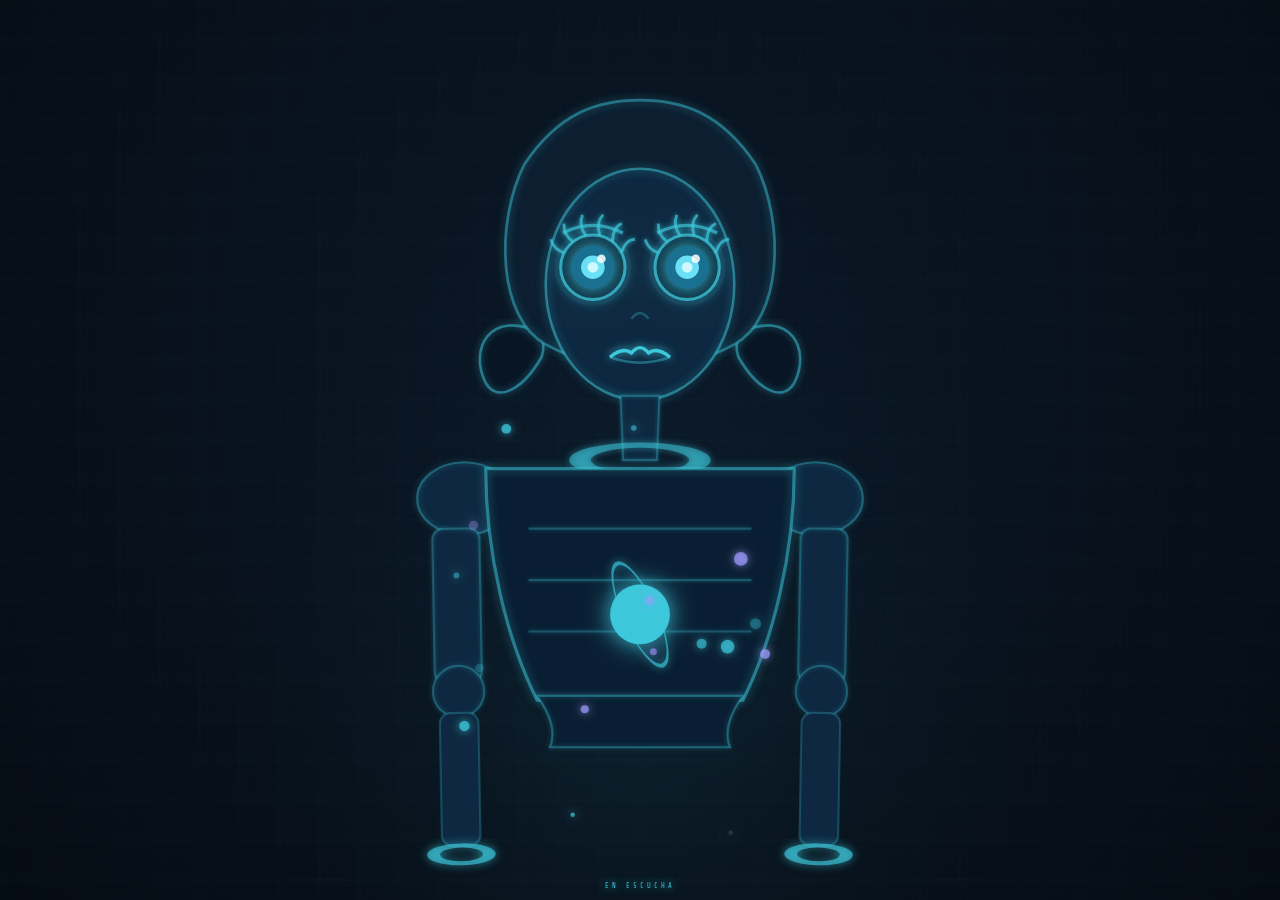
<file: amanda_ia/static/avatar_speak.html>
<!DOCTYPE html>
<html lang="es">
<head>
<meta charset="UTF-8">
<title>AIA Speak</title>
<style>
@import url('https://fonts.googleapis.com/css2?family=Share+Tech+Mono&display=swap');
* { margin:0; padding:0; box-sizing:border-box; }
html, body { width:100%; height:100%; background:#070d14; overflow:hidden; }
canvas { display:block; width:100%; height:100%; }
#hud {
  position:absolute; bottom:0; left:0; right:0;
  display:flex; flex-direction:column; align-items:center; gap:3px;
  padding-bottom:10px; pointer-events:none;
}
#status {
  font-family:'Share Tech Mono',monospace;
  font-size:7px; letter-spacing:3px; color:#3ec8dc;
  text-transform:uppercase; opacity:0;
  transition:opacity .4s;
  text-shadow:0 0 8px #3ec8dc;
}
#status.on { opacity:1; }
#voice-bar {
  display:flex; gap:3px; align-items:flex-end; height:14px; opacity:0;
  transition:opacity .3s;
}
#voice-bar.on { opacity:1; }
#voice-bar span {
  width:3px; background:#3ec8dc; border-radius:1px;
  box-shadow:0 0 4px #3ec8dc;
  animation:none; transform-origin:bottom;
}
@keyframes voiceWave {
  0%,100% { transform:scaleY(0.2); }
  50%      { transform:scaleY(1); }
}
</style>
</head>
<body>
<canvas id="c"></canvas>
<div id="hud">
  <div id="voice-bar">
    <span style="height:8px"></span>
    <span style="height:12px"></span>
    <span style="height:6px"></span>
    <span style="height:10px"></span>
    <span style="height:14px"></span>
    <span style="height:8px"></span>
    <span style="height:11px"></span>
  </div>
  <div id="status">STANDBY</div>
</div>

<script>
const cvs    = document.getElementById('c');
const ctx    = cvs.getContext('2d');
const statusEl  = document.getElementById('status');
const voiceBar  = document.getElementById('voice-bar');
const voiceSegs = Array.from(voiceBar.querySelectorAll('span'));

// ── Resize ────────────────────────────────────────────────────
function resize() {
  cvs.width  = cvs.clientWidth  || window.innerWidth  || 320;
  cvs.height = cvs.clientHeight || window.innerHeight || 390;
}
resize();
window.addEventListener('resize', resize);

// ── State ─────────────────────────────────────────────────────
let speaking  = false;
let riseY     = 1.6;   // 0=fully visible, 1=fully hidden (below)
let targetRise= 0;

// ── Particles ─────────────────────────────────────────────────
const parts = Array.from({length:18}, () => ({
  ph:  Math.random() * Math.PI * 2,
  spd: 0.15 + Math.random() * 0.22,
  r:   55 + Math.random() * 60,
  yOff:Math.random() * 220 - 30,
  size:1 + Math.random() * 2.5,
  col: Math.random() > 0.35 ? '#3ec8dc' : '#a29bfe',
}));

// ── Draw helpers ──────────────────────────────────────────────
function setGlow(color, blur) {
  ctx.shadowColor = color;
  ctx.shadowBlur  = blur;
}
function clearGlow() { ctx.shadowBlur = 0; }

function roundRect(x, y, w, h, r) {
  ctx.beginPath();
  ctx.roundRect(x, y, w, h, r);
}

// ── Robot draw ────────────────────────────────────────────────
function drawRobot(t) {
  const W = cvs.width, H = cvs.height;
  const cx = W / 2;
  // Rise offset: shifts robot off the bottom
  const offY = H * riseY;
  const cy   = H * 0.52 + offY + Math.sin(t * 0.65) * 4;
  const sc   = Math.min(W, H) / 420;

  ctx.save();
  ctx.translate(cx, cy);
  ctx.scale(sc, sc);

  const C    = '#3ec8dc';
  const C2   = '#a29bfe';
  const BODY = '#0d2840';
  const BOD2 = '#091e32';

  // ── HEAD (Jane Jetson style) ─────────────────────────────────
  const hy = -168;

  // ── PELO — bob con alas laterales estilo Jane Jetson ──────────
  // Capa trasera del pelo (detrás de la cabeza)
  ctx.beginPath();
  ctx.moveTo(-44, hy + 28);
  ctx.bezierCurveTo(-66, hy + 16, -68, hy - 28, -54, hy - 56);
  ctx.bezierCurveTo(-38, hy - 80, -20, hy - 86,   0, hy - 86);
  ctx.bezierCurveTo( 20, hy - 86,  38, hy - 80,  54, hy - 56);
  ctx.bezierCurveTo( 68, hy - 28,  66, hy + 16,  44, hy + 28);
  ctx.quadraticCurveTo(22, hy + 40, 0, hy + 38);
  ctx.quadraticCurveTo(-22, hy + 40, -44, hy + 28);
  ctx.fillStyle = '#081524';
  ctx.fill();

  // Alas/flips característicos (los detalles más icónicos de Jane)
  // Ala izquierda
  ctx.beginPath();
  ctx.moveTo(-48, hy + 22);
  ctx.bezierCurveTo(-70, hy + 12, -80, hy + 30, -72, hy + 46);
  ctx.bezierCurveTo(-66, hy + 56, -54, hy + 48, -46, hy + 34);
  ctx.bezierCurveTo(-44, hy + 28, -46, hy + 24, -48, hy + 22);
  ctx.fillStyle = '#081524';
  ctx.fill();
  setGlow(C, 7);
  ctx.strokeStyle = 'rgba(62,200,220,.5)';
  ctx.lineWidth = 1.2;
  ctx.stroke();
  clearGlow();
  // Ala derecha (espejo)
  ctx.beginPath();
  ctx.moveTo(48, hy + 22);
  ctx.bezierCurveTo(70, hy + 12, 80, hy + 30, 72, hy + 46);
  ctx.bezierCurveTo(66, hy + 56, 54, hy + 48, 46, hy + 34);
  ctx.bezierCurveTo(44, hy + 28, 46, hy + 24, 48, hy + 22);
  ctx.fillStyle = '#081524';
  ctx.fill();
  setGlow(C, 7);
  ctx.strokeStyle = 'rgba(62,200,220,.5)';
  ctx.lineWidth = 1.2;
  ctx.stroke();
  clearGlow();

  // Superficie del pelo — contorno con glow
  ctx.beginPath();
  ctx.moveTo(-44, hy + 28);
  ctx.bezierCurveTo(-66, hy + 16, -68, hy - 28, -54, hy - 56);
  ctx.bezierCurveTo(-38, hy - 80, -20, hy - 86,   0, hy - 86);
  ctx.bezierCurveTo( 20, hy - 86,  38, hy - 80,  54, hy - 56);
  ctx.bezierCurveTo( 68, hy - 28,  66, hy + 16,  44, hy + 28);
  ctx.quadraticCurveTo(22, hy + 40, 0, hy + 38);
  ctx.quadraticCurveTo(-22, hy + 40, -44, hy + 28);
  ctx.fillStyle = '#0c1e30';
  ctx.fill();
  setGlow(C, 8);
  ctx.strokeStyle = 'rgba(62,200,220,.45)';
  ctx.lineWidth = 1.3;
  ctx.stroke();
  clearGlow();

  // ── CARA — redonda y compacta ──────────────────────────────────
  ctx.beginPath();
  ctx.ellipse(0, hy, 44, 54, 0, 0, Math.PI * 2);
  ctx.fillStyle = BODY;
  ctx.fill();
  setGlow(C, 8);
  ctx.strokeStyle = 'rgba(62,200,220,.5)';
  ctx.lineWidth = 1.2;
  ctx.stroke();
  clearGlow();

  // ── OJOS — enormes y circulares (rasgo más icónico de Jane) ───
  const eyeY = hy - 8;
  [-22, 22].forEach((ex, idx) => {
    // halo exterior
    ctx.beginPath();
    ctx.arc(ex, eyeY, 18, 0, Math.PI * 2);
    setGlow(C, 22);
    ctx.fillStyle = 'rgba(62,200,220,.08)';
    ctx.fill();
    clearGlow();
    // esclerótica
    ctx.beginPath();
    ctx.arc(ex, eyeY, 15, 0, Math.PI * 2);
    ctx.fillStyle = 'rgba(8,26,44,.9)';
    ctx.fill();
    setGlow(C, 12);
    ctx.strokeStyle = 'rgba(62,200,220,.75)';
    ctx.lineWidth = 1.4;
    ctx.stroke();
    clearGlow();
    // iris grande
    ctx.beginPath();
    ctx.arc(ex, eyeY, 10, 0, Math.PI * 2);
    setGlow(C, 14);
    ctx.fillStyle = '#1a7090';
    ctx.fill();
    clearGlow();
    // pupila
    ctx.beginPath();
    ctx.arc(ex, eyeY, 5.5, 0, Math.PI * 2);
    ctx.fillStyle = '#6ae0f5';
    ctx.fill();
    // centro brillante
    ctx.beginPath();
    ctx.arc(ex, eyeY, 2.5, 0, Math.PI * 2);
    ctx.fillStyle = '#cff8ff';
    ctx.fill();
    // destello
    ctx.beginPath();
    ctx.arc(ex + 4, eyeY - 4, 2, 0, Math.PI * 2);
    ctx.fillStyle = 'rgba(255,255,255,.85)';
    ctx.fill();
    // pestañas — 6 líneas curvadas hacia arriba
    for (let li = 0; li < 6; li++) {
      const angle = -Math.PI * 0.85 + li * (Math.PI * 0.7 / 5);
      const bx = ex + Math.cos(angle) * 15;
      const by = eyeY + Math.sin(angle) * 15;
      const ex2 = ex + Math.cos(angle) * 22;
      const ey2 = eyeY + Math.sin(angle) * 22 - 3;
      ctx.beginPath();
      ctx.moveTo(bx, by);
      ctx.quadraticCurveTo(
        ex + Math.cos(angle - 0.15) * 19,
        eyeY + Math.sin(angle - 0.15) * 19 - 2,
        ex2, ey2
      );
      setGlow(C, 5);
      ctx.strokeStyle = 'rgba(62,200,220,.7)';
      ctx.lineWidth = 1.3;
      ctx.stroke();
    }
    clearGlow();
    // ceja arqueada fina
    const browX = ex;
    const browY = eyeY - 19;
    ctx.beginPath();
    ctx.moveTo(browX - 14, browY + 3);
    ctx.quadraticCurveTo(browX, browY - 4, browX + 14, browY + 3);
    setGlow(C, 6);
    ctx.strokeStyle = 'rgba(62,200,220,.65)';
    ctx.lineWidth = 1.5;
    ctx.stroke();
    clearGlow();
  });

  // ── NARIZ — pequeña y respingona ───────────────────────────────
  const noseY = hy + 16;
  ctx.beginPath();
  ctx.moveTo(-4, noseY);
  ctx.quadraticCurveTo(0, noseY - 5, 4, noseY);
  ctx.strokeStyle = 'rgba(62,200,220,.3)';
  ctx.lineWidth = 1.2;
  ctx.stroke();

  // ── BOCA — pequeña y expresiva estilo caricatura ───────────────
  const mouthY = hy + 34;
  const mOpen  = speaking ? Math.abs(Math.sin(t * 8)) * 9 : 0;
  if (mOpen > 0.8) {
    // boca abierta al hablar
    ctx.beginPath();
    ctx.moveTo(-16, mouthY);
    ctx.quadraticCurveTo(0, mouthY - 4, 16, mouthY);
    ctx.quadraticCurveTo(0, mouthY + mOpen * 2 + 4, -16, mouthY);
    setGlow(C, 10);
    ctx.fillStyle = 'rgba(62,200,220,.25)';
    ctx.fill();
    ctx.strokeStyle = '#3ec8dc';
    ctx.lineWidth = 1.6;
    ctx.stroke();
    clearGlow();
  } else {
    // sonrisa en reposo
    ctx.beginPath();
    ctx.moveTo(-14, mouthY);
    ctx.quadraticCurveTo(-8, mouthY - 5, -4, mouthY - 2);
    ctx.quadraticCurveTo(0, mouthY - 7, 4, mouthY - 2);
    ctx.quadraticCurveTo(8, mouthY - 5, 14, mouthY);
    setGlow(C, 8);
    ctx.strokeStyle = '#3ec8dc';
    ctx.lineWidth = 1.6;
    ctx.stroke();
    clearGlow();
    ctx.beginPath();
    ctx.moveTo(-14, mouthY);
    ctx.quadraticCurveTo(0, mouthY + 5, 14, mouthY);
    ctx.strokeStyle = 'rgba(62,200,220,.4)';
    ctx.lineWidth = 1.2;
    ctx.stroke();
  }

  // ── NECK — fino ───────────────────────────────────────────────
  ctx.beginPath();
  ctx.moveTo(-9, hy + 52);
  ctx.bezierCurveTo(-9, hy + 62, -8, hy + 72, -8, hy + 82);
  ctx.lineTo(8, hy + 82);
  ctx.bezierCurveTo(8, hy + 72, 9, hy + 62, 9, hy + 52);
  ctx.closePath();
  ctx.fillStyle = BODY;
  ctx.fill();
  setGlow(C, 4);
  ctx.strokeStyle = 'rgba(62,200,220,.3)';
  ctx.lineWidth = 1;
  ctx.stroke();
  clearGlow();

  // collar
  ctx.save();
  ctx.translate(0, hy + 82);
  ctx.scale(1, 0.25);
  ctx.beginPath();
  ctx.arc(0, 0, 28, 0, Math.PI * 2);
  setGlow(C, 7);
  ctx.strokeStyle = 'rgba(62,200,220,.5)';
  ctx.lineWidth = 10;
  ctx.stroke();
  clearGlow();
  ctx.restore();

  // ── SHOULDERS ───────────────────────────────────────────────
  const chestTop = hy + 86;
  [-82, 82].forEach(sx => {
    ctx.beginPath();
    ctx.ellipse(sx, chestTop + 14, 22, 17, 0, 0, Math.PI*2);
    ctx.fillStyle = BODY;
    ctx.fill();
    setGlow(C, 6);
    ctx.strokeStyle = 'rgba(62,200,220,.35)';
    ctx.lineWidth = 1;
    ctx.stroke();
    clearGlow();
  });

  // ── CHEST — silueta femenina (más ancha arriba, cintura marcada) ──
  ctx.beginPath();
  ctx.moveTo(-72, chestTop);
  ctx.bezierCurveTo(-72, chestTop + 40, -62, chestTop + 80, -48, chestTop + 108);
  ctx.lineTo( 48, chestTop + 108);
  ctx.bezierCurveTo( 62, chestTop + 80,  72, chestTop + 40,  72, chestTop);
  ctx.closePath();
  ctx.fillStyle = BOD2;
  ctx.fill();
  setGlow(C, 10);
  ctx.strokeStyle = 'rgba(62,200,220,.5)';
  ctx.lineWidth = 1.5;
  ctx.stroke();
  clearGlow();

  // accent lines
  for (let i = 0; i < 3; i++) {
    const ly = chestTop + 28 + i * 24;
    ctx.beginPath();
    ctx.moveTo(-52, ly);
    ctx.lineTo(52, ly);
    setGlow(C, 5);
    ctx.strokeStyle = 'rgba(62,200,220,.28)';
    ctx.lineWidth = 1;
    ctx.stroke();
  }
  clearGlow();

  // core orb
  const orbY  = chestTop + 68;
  const pulse = 0.88 + Math.sin(t * 1.9) * 0.12;
  const orbR  = 15 * pulse;
  setGlow(C, 24);
  ctx.beginPath();
  ctx.arc(0, orbY, orbR, 0, Math.PI*2);
  ctx.fillStyle = '#3ec8dc';
  ctx.fill();
  clearGlow();
  // orb ring
  ctx.save();
  ctx.translate(0, orbY);
  ctx.rotate(t * 0.8);
  ctx.scale(1, 0.3);
  ctx.beginPath();
  ctx.arc(0, 0, 26, 0, Math.PI*2);
  setGlow(C, 8);
  ctx.strokeStyle = 'rgba(62,200,220,.65)';
  ctx.lineWidth = 2;
  ctx.stroke();
  clearGlow();
  ctx.restore();

  // ── ARMS ────────────────────────────────────────────────────
  [-1, 1].forEach(side => {
    const ax = side * 86;
    const armSwing = Math.sin(t * 0.55) * 0.025 * side;
    ctx.save();
    ctx.translate(ax, chestTop + 28);
    ctx.rotate(armSwing);
    // upper
    roundRect(-11, 0, 22, 72, 5);
    ctx.fillStyle = BODY;
    ctx.fill();
    setGlow(C, 4);
    ctx.strokeStyle = 'rgba(62,200,220,.28)';
    ctx.lineWidth = 1;
    ctx.stroke();
    clearGlow();
    // elbow
    ctx.beginPath();
    ctx.arc(0, 76, 12, 0, Math.PI*2);
    ctx.fillStyle = BODY;
    ctx.fill();
    setGlow(C, 5);
    ctx.strokeStyle = 'rgba(62,200,220,.3)';
    ctx.stroke();
    clearGlow();
    // lower
    roundRect(-9, 86, 18, 62, 5);
    ctx.fillStyle = BODY;
    ctx.fill();
    ctx.strokeStyle = 'rgba(62,200,220,.25)';
    ctx.stroke();
    // wrist ring
    ctx.save();
    ctx.translate(0, 152);
    ctx.scale(1, 0.32);
    ctx.beginPath();
    ctx.arc(0, 0, 13, 0, Math.PI*2);
    setGlow(C, 10);
    ctx.strokeStyle = 'rgba(62,200,220,.65)';
    ctx.lineWidth = 6;
    ctx.stroke();
    clearGlow();
    ctx.restore();
    ctx.restore();
  });

  // ── WAIST — curva marcada ────────────────────────────────────
  ctx.beginPath();
  ctx.moveTo(-48, chestTop + 106);
  ctx.quadraticCurveTo(-38, chestTop + 120, -42, chestTop + 130);
  ctx.lineTo( 42, chestTop + 130);
  ctx.quadraticCurveTo(38, chestTop + 120,  48, chestTop + 106);
  ctx.closePath();
  ctx.fillStyle = BOD2;
  ctx.fill();
  setGlow(C, 5);
  ctx.strokeStyle = 'rgba(62,200,220,.35)';
  ctx.lineWidth = 1;
  ctx.stroke();
  clearGlow();

  // ── PARTICLES ───────────────────────────────────────────────
  parts.forEach(p => {
    const angle = p.ph + t * p.spd;
    const px = Math.cos(angle) * p.r;
    const py = p.yOff + Math.sin(t * 0.7 + p.ph) * 28;
    const op = 0.15 + Math.abs(Math.sin(t * 0.9 + p.ph)) * 0.6;
    ctx.globalAlpha = op;
    setGlow(p.col, 8);
    ctx.beginPath();
    ctx.arc(px, py - 60, p.size, 0, Math.PI*2);
    ctx.fillStyle = p.col;
    ctx.fill();
    clearGlow();
    ctx.globalAlpha = 1;
  });

  ctx.restore();
}

// ── Animation loop ────────────────────────────────────────────
let startTime = null;

function animate(ts) {
  if (!startTime) startTime = ts;
  const t = (ts - startTime) / 1000;

  // Smooth rise
  riseY += (targetRise - riseY) * 0.045;

  const W = cvs.width, H = cvs.height;
  ctx.clearRect(0, 0, W, H);

  // Background gradient
  const bg = ctx.createRadialGradient(W/2, H*0.4, 0, W/2, H*0.4, Math.max(W, H)*0.7);
  bg.addColorStop(0, '#0b1828');
  bg.addColorStop(1, '#050b12');
  ctx.fillStyle = bg;
  ctx.fillRect(0, 0, W, H);

  // Subtle grid lines
  ctx.strokeStyle = 'rgba(62,200,220,.04)';
  ctx.lineWidth = 1;
  for (let x = 0; x < W; x += 40) {
    ctx.beginPath(); ctx.moveTo(x, 0); ctx.lineTo(x, H); ctx.stroke();
  }
  for (let y = 0; y < H; y += 40) {
    ctx.beginPath(); ctx.moveTo(0, y); ctx.lineTo(W, y); ctx.stroke();
  }

  // Ground glow
  const grd = ctx.createRadialGradient(W/2, H*0.78, 0, W/2, H*0.78, W*0.4);
  grd.addColorStop(0, 'rgba(62,200,220,.08)');
  grd.addColorStop(1, 'transparent');
  ctx.fillStyle = grd;
  ctx.fillRect(0, 0, W, H);

  drawRobot(t);

  requestAnimationFrame(animate);
}
requestAnimationFrame(animate);

// ── Status/voice helpers ──────────────────────────────────────
function setStatus(s) {
  const labels = {
    hidden:'STANDBY', rising:'INICIANDO', idle:'EN ESCUCHA',
    lowering:'STANDBY', speaking:'TRANSMITIENDO',
  };
  statusEl.textContent = labels[s] || s.toUpperCase();
  statusEl.classList.toggle('on', s !== 'hidden');
}

function setSpeaking(on) {
  speaking = on;
  voiceBar.classList.toggle('on', on);
  if (on) {
    voiceSegs.forEach((sp, i) => {
      sp.style.animation = `voiceWave ${0.3+Math.random()*.35}s ${i*.06}s ease-in-out infinite`;
    });
    setStatus('speaking');
  } else {
    voiceSegs.forEach(sp => sp.style.animation = 'none');
    setStatus(targetRise < 0.5 ? 'idle' : 'hidden');
  }
}

// ── Message bridge ────────────────────────────────────────────
window.addEventListener('message', ({ data }) => {
  if (!data?.type) return;
  switch (data.type) {
    case 'aia_show':
      targetRise = 0;
      setStatus('idle');
      break;
    case 'aia_hide':
      targetRise = 1.6;
      setStatus('hidden');
      break;
    case 'aia_speaking_on':
      setSpeaking(true);
      break;
    case 'aia_speaking_off':
      setSpeaking(false);
      break;
  }
});

// Auto-rise on load
targetRise = 0;
setStatus('idle');
</script>
</body>
</html>
</file>
